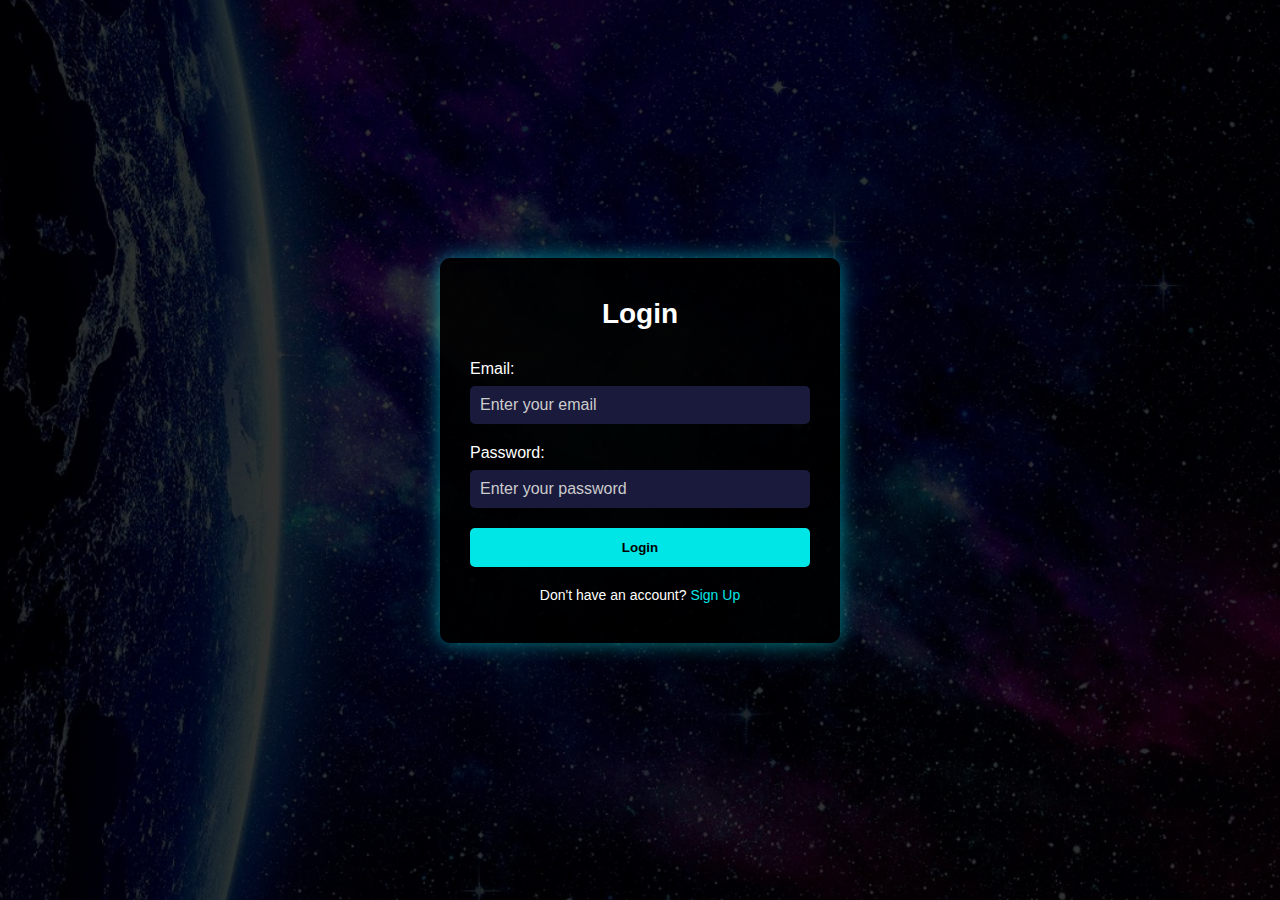
<file: login.html>
<!DOCTYPE html>
<html lang="en">
<head>
    <meta charset="UTF-8">
    <meta name="viewport" content="width=device-width, initial-scale=1.0">
    <title>Login - StellarYield</title>
    <link rel="stylesheet" href="login.css">
</head>
<body>
    <!-- Login Section -->
    <section class="login">
        <div class="login-container">
            <h2>Login</h2>
            <form action="#">
                <div class="input-group">
                    <label for="email">Email:</label>
                    <input type="email" id="email" placeholder="Enter your email">
                </div>
                <div class="input-group">
                    <label for="password">Password:</label>
                    <input type="password" id="password" placeholder="Enter your password">
                </div>
                <button type="submit" class="cta-btn">Login</button>
            </form>
            <p class="signup-text">Don't have an account? <a href="register.html">Sign Up</a></p>
        </div>
    </section>
</body>
</html>
</file>
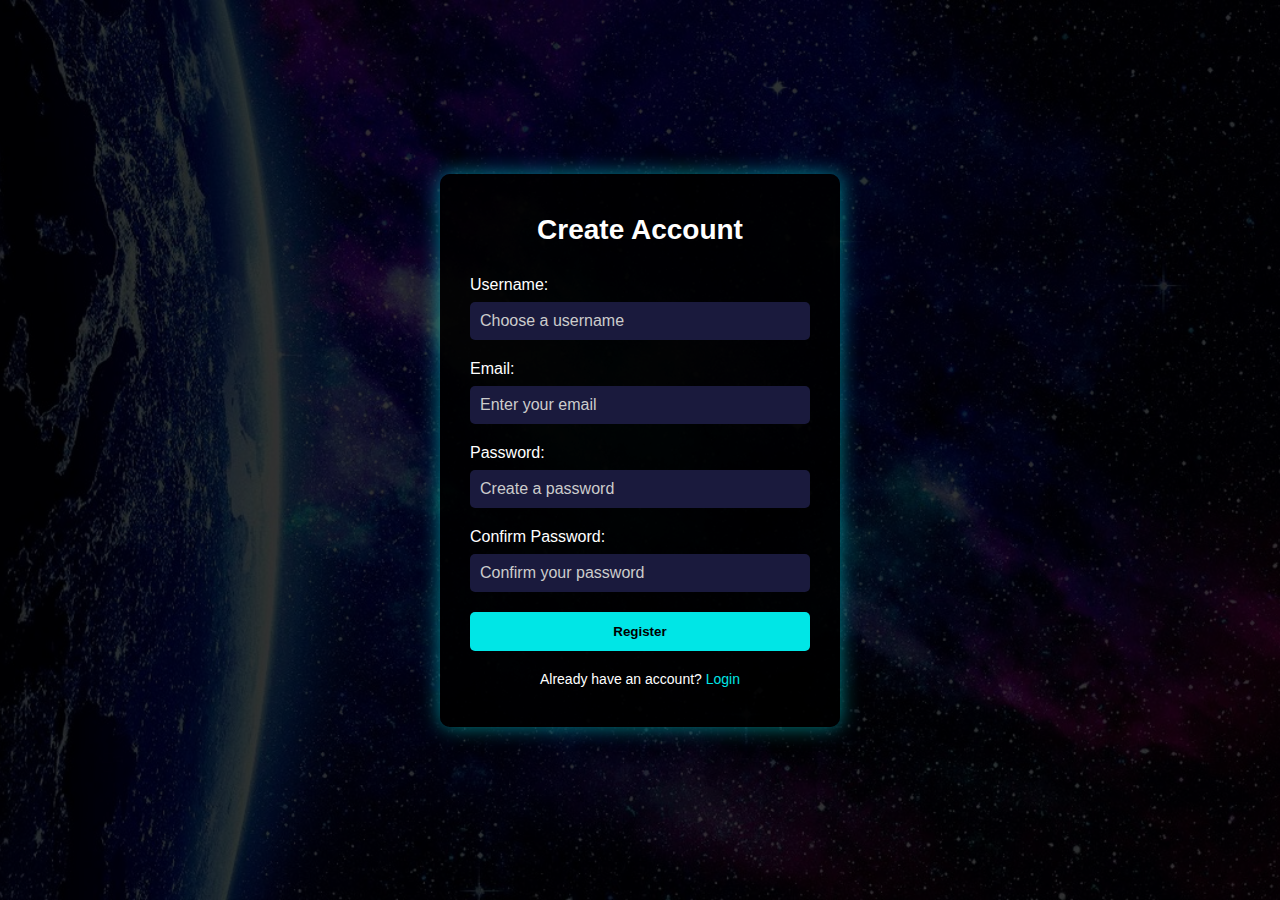
<file: register.html>
<!DOCTYPE html>
<html lang="en">
<head>
    <meta charset="UTF-8">
    <meta name="viewport" content="width=device-width, initial-scale=1.0">
    <title>Register - StellarYield</title>
    <link rel="stylesheet" href="register.css">
</head>
<body>
    <!-- Register Section -->
    <section class="register">
        <div class="register-container">
            <h2>Create Account</h2>
            <form action="#">
                <div class="input-group">
                    <label for="username">Username:</label>
                    <input type="text" id="username" placeholder="Choose a username">
                </div>
                <div class="input-group">
                    <label for="email">Email:</label>
                    <input type="email" id="email" placeholder="Enter your email">
                </div>
                <div class="input-group">
                    <label for="password">Password:</label>
                    <input type="password" id="password" placeholder="Create a password">
                </div>
                <div class="input-group">
                    <label for="confirm-password">Confirm Password:</label>
                    <input type="password" id="confirm-password" placeholder="Confirm your password">
                </div>
                <button type="submit" class="cta-btn">Register</button>
            </form>
            <p class="login-text">Already have an account? <a href="login.html">Login</a></p>
        </div>
    </section>
</body>
</html>
</file>
<file: login.css>
/* General Styles */
* {
    margin: 0;
    padding: 0;
    box-sizing: border-box;
    font-family: 'Arial', sans-serif;
    color: #ffffff;
}

body {
    background: #0a0a2a url('fundo.login.registro.png') no-repeat center center fixed;
    background-size: cover;
}

/* Login Section */
.login {
    display: flex;
    justify-content: center;
    align-items: center;
    height: 100vh;
    background: rgba(0, 0, 0, 0.8);
}

.login-container {
    background-color: rgba(0, 0, 0, 0.9);
    padding: 40px 30px;
    border-radius: 10px;
    box-shadow: 0px 0px 20px rgba(0, 255, 255, 0.5);
    text-align: center;
    max-width: 400px;
    width: 100%;
}

.login-container h2 {
    font-size: 28px;
    font-family: 'Audiowide', sans-serif;
    margin-bottom: 30px;
}

.input-group {
    margin-bottom: 20px;
    text-align: left;
}

.input-group label {
    display: block;
    margin-bottom: 8px;
    font-size: 16px;
}

.input-group input {
    width: 100%;
    padding: 10px;
    border: none;
    border-radius: 5px;
    background-color: #1a1a3d;
    color: #ffffff;
    font-size: 16px;
}

.input-group input::placeholder {
    color: #cccccc;
}

.cta-btn {
    background-color: #00e6e6;
    padding: 12px;
    border: none;
    border-radius: 5px;
    color: #000;
    font-weight: bold;
    cursor: pointer;
    width: 100%;
}

.cta-btn:hover {
    background-color: #00cccc;
}

.signup-text {
    margin-top: 20px;
    font-size: 14px;
}

.signup-text a {
    color: #00e6e6;
    text-decoration: none;
}

.signup-text a:hover {
    text-decoration: underline;
}

/* Responsiveness */
@media (max-width: 480px) {
    .login-container {
        padding: 30px 20px;
    }

    .login-container h2 {
        font-size: 24px;
    }

    .cta-btn {
        padding: 10px;
    }
}
</file>
<file: register.css>
/* General Styles */
* {
    margin: 0;
    padding: 0;
    box-sizing: border-box;
    font-family: 'Arial', sans-serif;
    color: #ffffff;
}

body {
    background: #0a0a2a url('fundo.login.registro.png') no-repeat center center fixed;
    background-size: cover;
}

/* Register Section */
.register {
    display: flex;
    justify-content: center;
    align-items: center;
    height: 100vh;
    background: rgba(0, 0, 0, 0.8);
}

.register-container {
    background-color: rgba(0, 0, 0, 0.9);
    padding: 40px 30px;
    border-radius: 10px;
    box-shadow: 0px 0px 20px rgba(0, 255, 255, 0.5);
    text-align: center;
    max-width: 400px;
    width: 100%;
}

.register-container h2 {
    font-size: 28px;
    font-family: 'Audiowide', sans-serif;
    margin-bottom: 30px;
}

.input-group {
    margin-bottom: 20px;
    text-align: left;
}

.input-group label {
    display: block;
    margin-bottom: 8px;
    font-size: 16px;
}

.input-group input {
    width: 100%;
    padding: 10px;
    border: none;
    border-radius: 5px;
    background-color: #1a1a3d;
    color: #ffffff;
    font-size: 16px;
}

.input-group input::placeholder {
    color: #cccccc;
}

.cta-btn {
    background-color: #00e6e6;
    padding: 12px;
    border: none;
    border-radius: 5px;
    color: #000;
    font-weight: bold;
    cursor: pointer;
    width: 100%;
}

.cta-btn:hover {
    background-color: #00cccc;
}

.login-text {
    margin-top: 20px;
    font-size: 14px;
}

.login-text a {
    color: #00e6e6;
    text-decoration: none;
}

.login-text a:hover {
    text-decoration: underline;
}

/* Responsiveness */
@media (max-width: 480px) {
    .register-container {
        padding: 30px 20px;
    }

    .register-container h2 {
        font-size: 24px;
    }

    .cta-btn {
        padding: 10px;
    }
}
</file>
